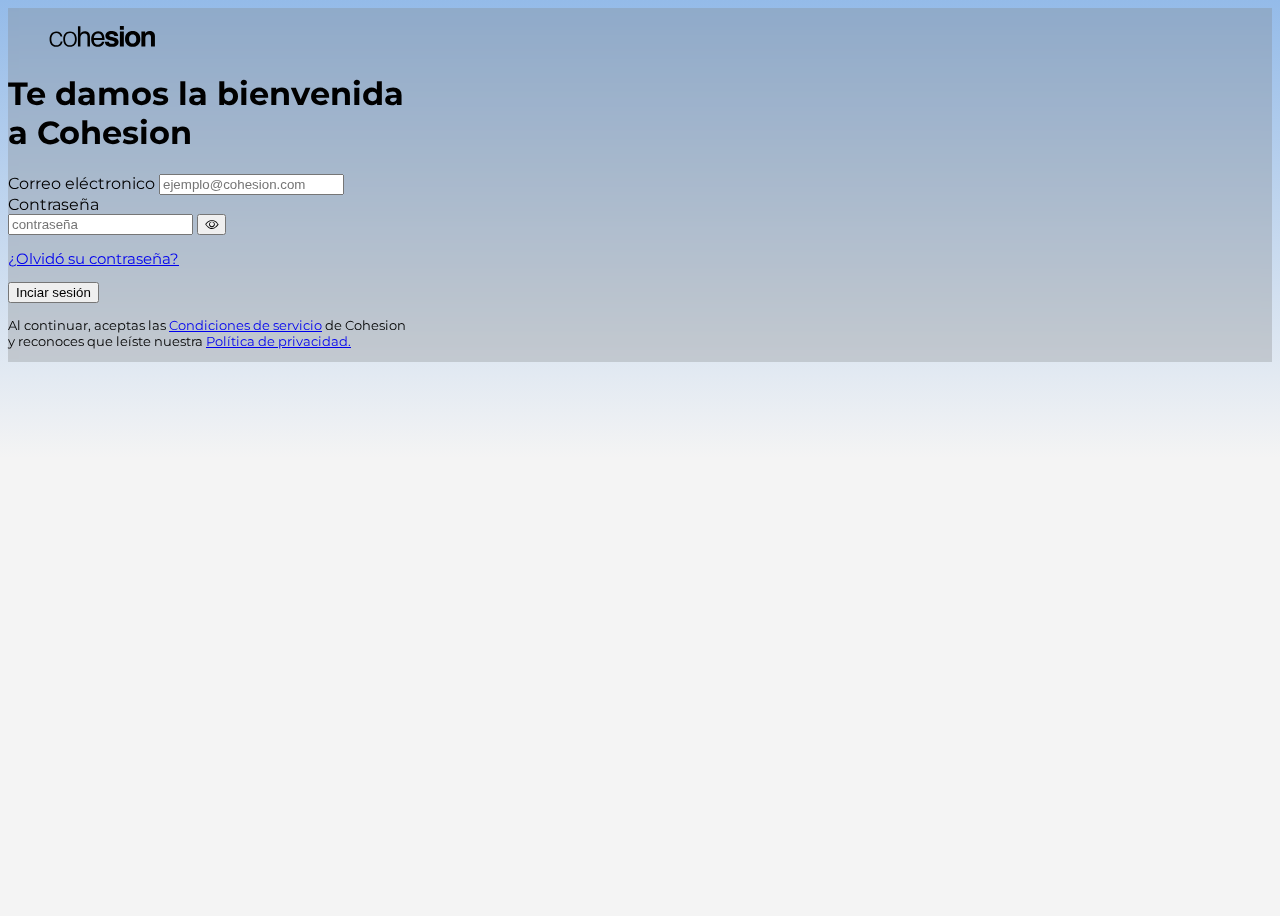
<file: index.html>
<!doctype html>
<html lang="es">

<head>
    <meta charset="utf-8">
    <meta name="viewport" content="width=device-width, initial-scale=1">
    <title>Inicio de sesión - Cohesion</title>
    <link href="https://cdn.jsdelivr.net/npm/bootstrap@5.3.0-alpha3/dist/css/bootstrap.min.css" rel="stylesheet"
        integrity="sha384-KK94CHFLLe+nY2dmCWGMq91rCGa5gtU4mk92HdvYe+M/SXH301p5ILy+dN9+nJOZ" crossorigin="anonymous">
    <link rel="stylesheet" type="text/css" href="./css/style.css">
</head>

<body>

    <main class="d-flex bg-cover win-size">

        <!--módulo de formulario para login-->
        <section class="container align-self-center">
            <div class="d-flex justify-content-center">
                <div class="p-4 blur2 rounded-5">
                    <div class="win-log rounded-5 shadow-sm bg-white">
                        <form action="" method="post" id="form">
                            <figure class="d-flex justify-content-center p-4">
                                <img src="./img/logo.svg" alt="logo cohesion" height="25rem">
                            </figure>
                            <h1 class="fs-4 text-center my-4">Te damos la bienvenida a Cohesion</h1>
                        <div class="my-5">

                                <div class="mb-3 mx-5">
                                    <label for="email" class="col-form-label">Correo eléctronico</label>
                                    <input for="email" name="email" id="email" type="email" class="form-control rounded-pill"
                                        placeholder="ejemplo@cohesion.com" required>
                                </div>
                                <div class="mb-3 mx-5 form-group">
                                    <label for="" class="col-form-label">Contraseña</label>
                                    <div class="input-group">
                                        <input type="password" name="" id="password"
                                            class="form-control rounded-start-pill" placeholder="contraseña"
                                            aria-labelledby="passwordHelpInline" required>
                                        <button class="btn btn-dark rounded-end-pill color-invert" type="button"
                                            id="verClave">
                                            <i class="bi bi-eye"></i>
                                        </button>
                                    </div>
                                </div>

                        </div>
                        <footer>
                            <article class="d-flex align-items-center justify-content-evenly">
                                <a href="#">
                                    <p class="fs-7">¿Olvidó su contraseña?</p>
                                </a>
                                <button onclick="logForm()" type="submit" class="btn btn-dark rounded-pill">Inciar
                                    sesión</button>
                            </article>
                            <article class="text-black text-center fs-7 m-5 ">
                                <p>
                                    Al continuar, aceptas las
                                    <a class="fw-bold" href="#">Condiciones de servicio</a>
                                    de Cohesion y reconoces que leíste nuestra
                                    <a class="fw-bold" href="#">Política de privacidad.</a>
                                </p>
                            </article>
                        </footer>
                    </form>
                    </div>
                </div>
            </div>
        </section>



    </main>

    <!--Función para mostrar la constraseña-->
    <script>
        const muestraClave = document.getElementById('verClave');
        const ocultarClave = document.getElementById('password');

        muestraClave.addEventListener('click', function () {
            if (ocultarClave.type === 'password') {
                ocultarClave.type = 'text';
                muestraClave.innerHTML = '<i class="bi bi-eye-slash"></i>';
            } else {
                ocultarClave.type = 'password';
                muestraClave.innerHTML = '<i class="bi bi-eye"></i>';
            }
        });
    </script>

    <script src="./js/app.js"></script>



    <!--Js Boostrap-->
    <script src="https://cdn.jsdelivr.net/npm/bootstrap@5.3.0-alpha3/dist/js/bootstrap.bundle.min.js"
        integrity="sha384-ENjdO4Dr2bkBIFxQpeoTz1HIcje39Wm4jDKdf19U8gI4ddQ3GYNS7NTKfAdVQSZe"
        crossorigin="anonymous"></script>


</body>

</html>
</file>
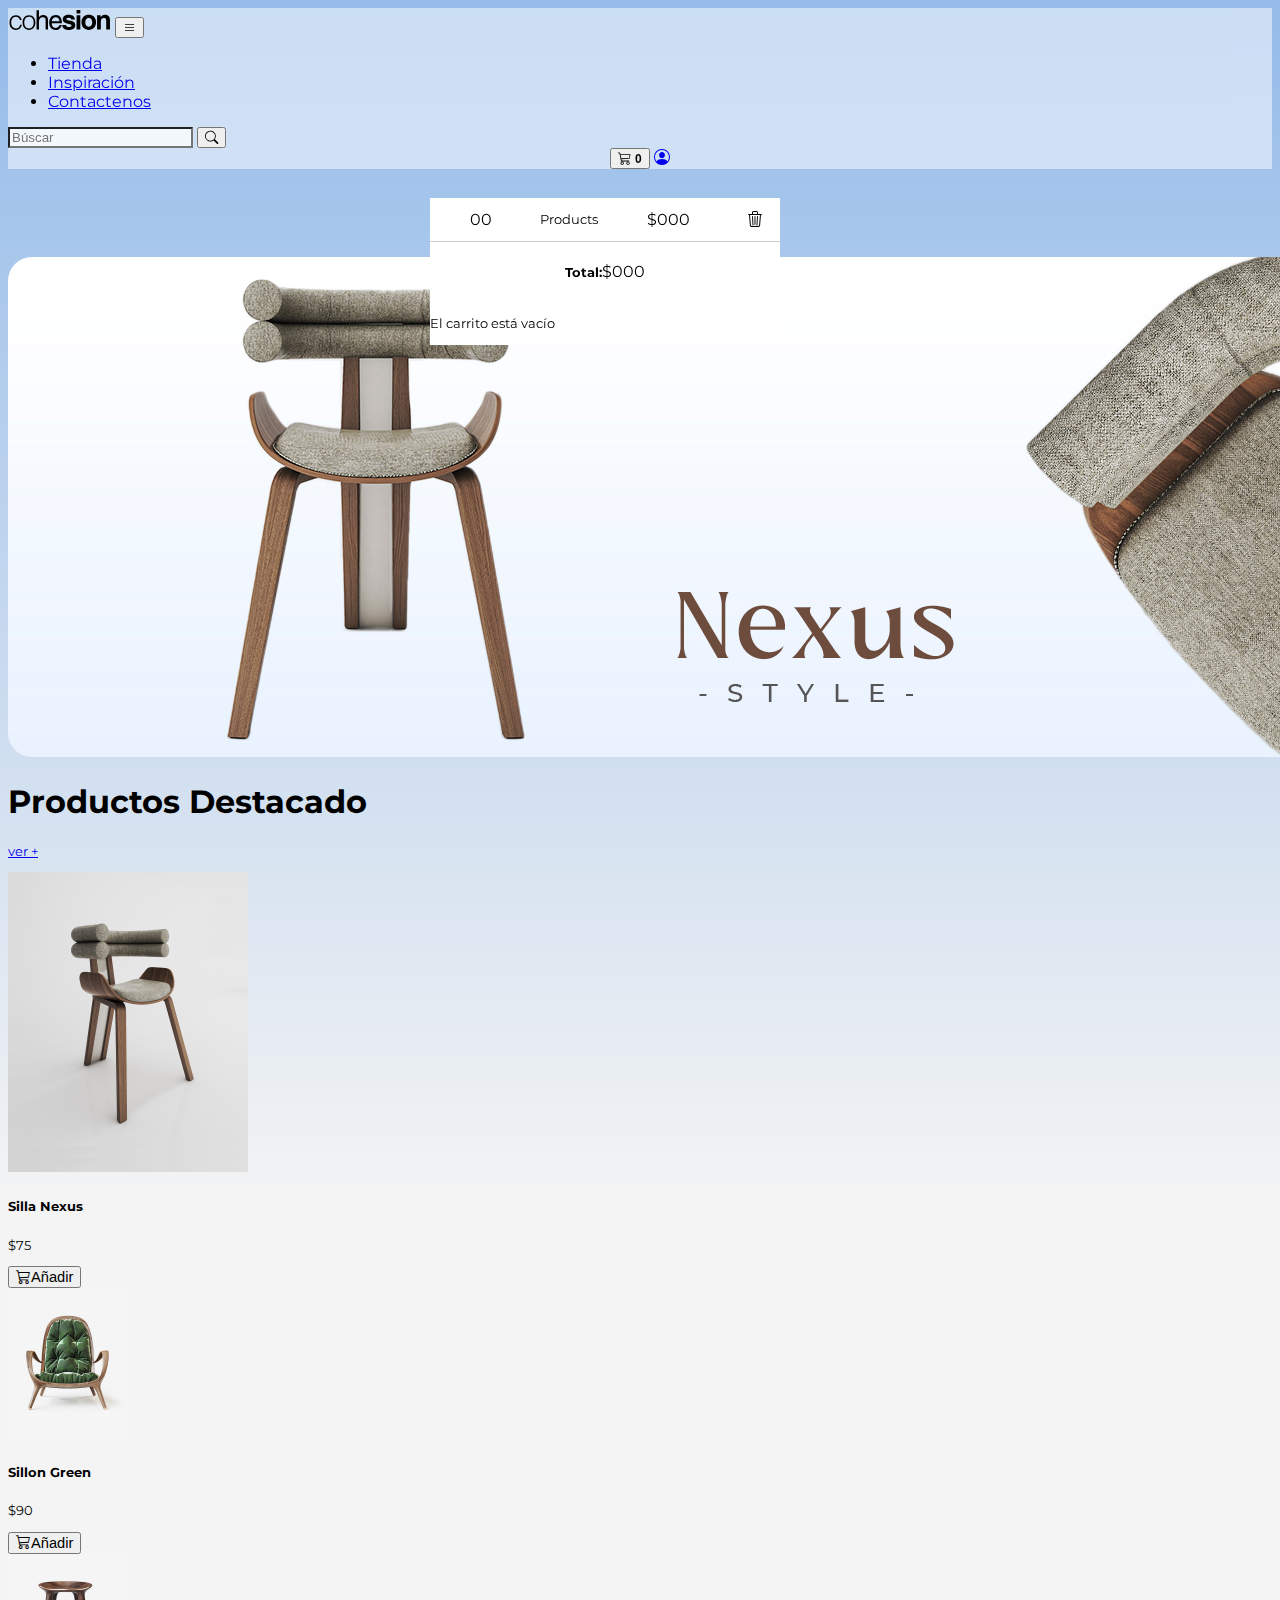
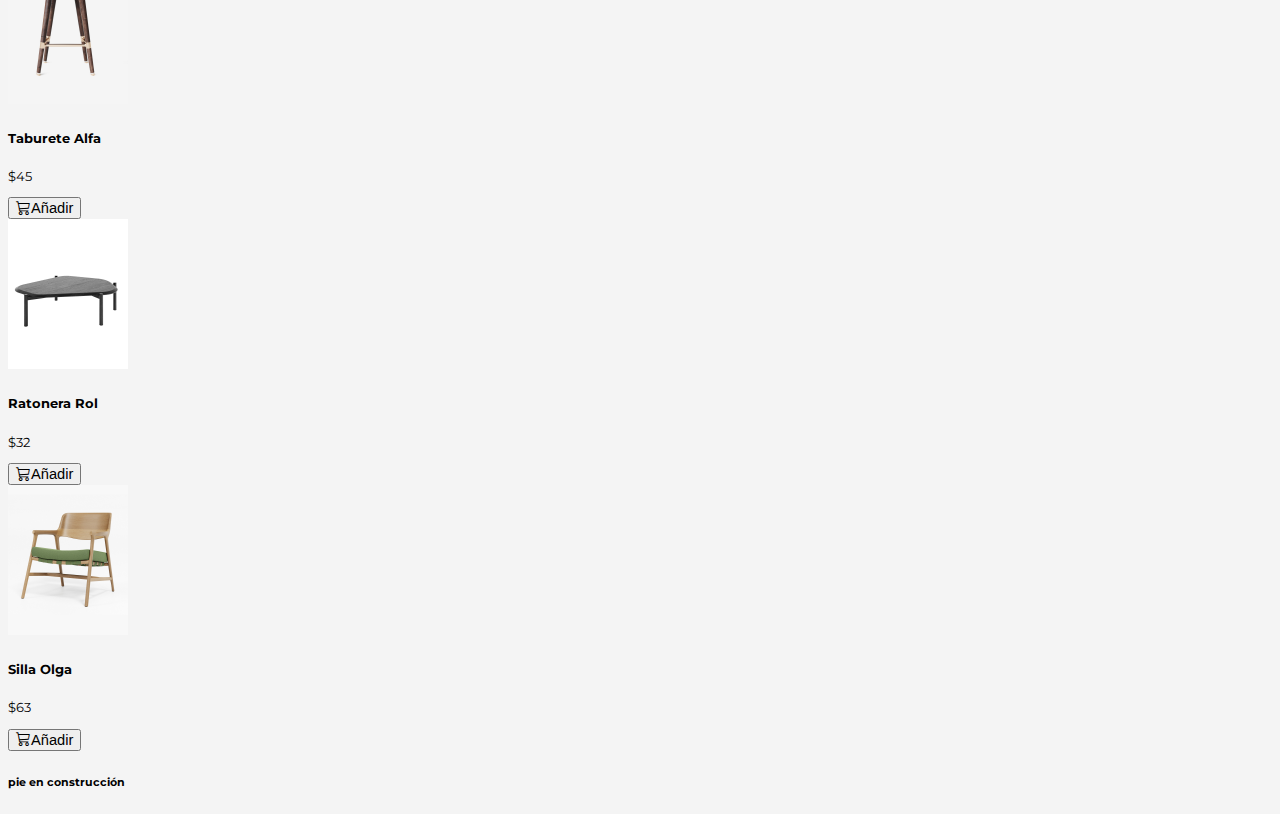
<file: home.html>
<!DOCTYPE html>
<html lang="es">

<head>
	<meta charset="UTF-8" />
	<meta http-equiv="X-UA-Compatible" content="IE=edge" />
	<meta name="viewport" content="width=device-width, initial-scale=1.0" />
	<title>Cohesion</title>
	<link href="https://cdn.jsdelivr.net/npm/bootstrap@5.3.0-alpha3/dist/css/bootstrap.min.css" rel="stylesheet"
		integrity="sha384-KK94CHFLLe+nY2dmCWGMq91rCGa5gtU4mk92HdvYe+M/SXH301p5ILy+dN9+nJOZ" crossorigin="anonymous">
	<link rel="stylesheet" type="text/css" href="./css/style.css">
</head>

<body>
	<nav class="navbar navbar-expand-xxl navbar-expand-lg fixed-top blur rounded-5 mx-xxl-5 mx-md-3 mx-sm-2 mt-3 shadow-sm">
		<div class="container-fluid">
			<a class="navbar-brand ms-xxl-0 ps-3" href="./index.html"><img src="./img/logo.svg" alt="Consitence"
					width="auto" height="24px"></a>

			<button class="navbar-toggler me-3" type="button" data-bs-toggle="collapse"
				data-bs-target="#navbarSupportedContent" aria-controls="navbarSupportedContent" aria-expanded="false"
				aria-label="Toggle navigation">
				<span><i class="bi bi-list text-black"></i></span>
			</button>

			<div class="collapse navbar-collapse" id="navbarSupportedContent">
				<ul class="navbar-nav mx-auto text-center">
					<li class="nav-item">
						<a class="nav-link text-capitalize" aria-current="page" href="#">Tienda</a>
					</li>
					<li class="nav-item">
						<a class="nav-link text-capitalize" href="#">Inspiración</a>
					</li>
					<li class="nav-item">
						<a class="nav-link text-capitalize" href="#">Contactenos</a>
					</li>
				</ul>

				<form class="d-flex" role="search">
					<input class="form-control me-2 rounded-pill blur" type="search" placeholder="Búscar"
						aria-label="Search">
					<button class="btn rounded-circle" type="submit">
						<div>
							<i class="bi bi-search text-black"></i>
						</div>
					</button>
				</form>

				<!-- Carrito de compra -->
				<div class="d-flex justify-content-sm-center">

					<div class="container-icon dropdown-center">
						<button type="button" class="btn rounded-pill container-cart-icon">
							<i class="bi bi-cart3 mx-1 text-black icon-cart">
								<span id="contador-productos" class="badge rounded-pill bg-black">0</span>
							</i>
						</button>

						<div class="container-cart-products d-none rounded-4 shadow">
							<div class="row-product d-none">
								<div class="cart-product">
									<div class="info-cart-product">
										<span class="fs-6">00</span>
										<p class="fs-6 my-2">Products</p>
										<span class="fs-6">$000</span>
									</div>
									<i class="bi bi-trash3 icon-close "></i>
								</div>
							</div>

							<div class="cart-total d-none d-flex justify-content-evenly">
								<h5>Total:</h5>
								<span class="total-pagar fs-5">$000</span>
							</div>
							<p class="cart-empty my-2 text-center fs-5">El carrito está vacío</p>
						</div>

						<a type="button" class="btn rounded-circle" href="./index.html">
							<i class="bi bi-person-circle text-black"></i>
						</a>
					</div>
				</div>

			</div>
		</div>
	</nav>

	<!-- Carrusel Marquesina -->
	<header class="mx-xxl-5 mx-md-3 mx-sm-2 mt-max rounded-var shadow-sm">
		<div id="carouselExampleSlidesOnly" class="carousel slide" data-bs-ride="carousel">
			<div class="carousel-inner">
				<div class="carousel-item active">
					<img src="./img/nexus-chair.jpg" class="d-block w-100 rounded-var"
						alt=" banner Silla Nexa, silla construcción y estilo moderno">

				</div>
			</div>
		</div>
	</header>

	<!-- Principal -->
	<main class="container-xxl container-md justify-content-center mt-3 bg-white shadow-sm rounded-4">
		<section>
			<div class="d-flex justify-content-between p-3 pb-0">
				<h1 class="text-capitalize fs-5">Productos Destacado</h1>
				<p><a href="#" class="text-capitalize fs-6 text-decoration-none">ver +</a></p>
			</div>

			<div class="row row-cols-xxl-2 row-cols-md-2 row-cols-sm-1 justify-content-center m-0 container-items">

				<div class="col">
					<div class="card rounded-0 border-0">
						<img src="./img/chairs/chair-nexus-perspective.jpg"
							class="card-img-top rounded-3 mirror cover-big" alt="Silla Nexus">
						<div class="card-body info-product row">
							<h5 class="card-title">Silla Nexus</h5>
							<p class="card-text fs-6 m-0 price">$75</p>
							<button class="btn btn-dark rounded-pill btn-add-cart fs-7">
								<i class="bi bi-cart3 mx-1 btn-add-cart"></i>Añadir
							</button>
						</div>
					</div>
				</div>

				<div class="row row-cols-xxl-2 row-cols-md-2 row-cols-sm-2">

					<div class="col">
						<div class="card rounded-0 border-0">
							<img src="./img/chairs/armchair-green-front.jpg"
								class="card-img-top rounded-3 cover-min" alt="Sillon Green">
							<div class="card-body info-product row">
								<h5 class="card-title">Sillon Green</h5>
								<p class="card-text fs-6 m-0 price">$90</p>
								<button class="btn btn-dark rounded-pill btn-add-cart fs-7"><i
										class="bi bi-cart3 mx-1 btn-add-cart"></i>Añadir</button>
							</div>
						</div>
					</div>

					<div class="col">
						<div class="card rounded-0 border-0">
							<img src="./img/chairs/stool-alfa-front.jpg"
								class="card-img-top rounded-3 cover-min" alt="Taburete Alfa">
							<div class="card-body info-product row">
								<h5 class="card-title">Taburete Alfa</h5>
								<p class="card-text fs-6 m-0 price">$45</p>
								<button class="btn btn-dark rounded-pill btn-add-cart fs-7"><i
										class="bi bi-cart3 mx-1 btn-add-cart"></i>Añadir</button>
							</div>
						</div>
					</div>

					<div class="col">
						<div class="card rounded-0 border-0">
							<img src="./img/chairs/table-rol-perspective.jpg"
								class="card-img-top rounded-3 cover-min" alt="Ratonera Rol">
							<div class="card-body info-product row">
								<h5 class="card-title">Ratonera Rol</h5>
								<p class="card-text fs-6 m-0 price">$32</p>
								<button class="btn btn-dark rounded-pill btn-add-cart fs-7"><i
										class="bi bi-cart3 mx-1 btn-add-cart"></i>Añadir</button>
							</div>
						</div>
					</div>

					<div class="col">
						<div class="card rounded-0 border-0">
							<img src="./img/chairs/chair-olga-perspective.jpg"
								class="card-img-top rounded-3 cover-min" alt="Silla Olga">
							<div class="card-body info-product row">
								<h5 class="card-title">Silla Olga</h5>
								<p class="card-text fs-6 m-0 price">$63</p>
								<button class="btn btn-dark rounded-pill btn-add-cart fs-7"><i
										class="bi bi-cart3 mx-1 btn-add-cart"></i>Añadir</button>
							</div>
						</div>
					</div>
				</div>
			</div>
	</main>

	<footer class="container container-xxl container-md justify-content-center mt-3 px-0">
		<div class="bg-black rounded-top-4">
			<h6 class="text-center text-white p-5 m-0">pie en construcción</h6>

		</div>
	</footer>

	<script src="./js/app.js"></script>

	<script src="https://cdn.jsdelivr.net/npm/@popperjs/core@2.11.6/dist/umd/popper.min.js"
		integrity="sha384-oBqDVmMz9ATKxIep9tiCxS/Z9fNfEXiDAYTujMAeBAsjFuCZSmKbSSUnQlmh/jp3"
		crossorigin="anonymous"></script>
	<script src="https://cdn.jsdelivr.net/npm/bootstrap@5.3.0-alpha2/dist/js/bootstrap.min.js"
		integrity="sha384-heAjqF+bCxXpCWLa6Zhcp4fu20XoNIA98ecBC1YkdXhszjoejr5y9Q77hIrv8R9i"
		crossorigin="anonymous"></script>
</body>

</html>
</file>
<file: css/style.css>
@charset "UTF-8";
/*font*/
@import url("https://fonts.googleapis.com/css2?family=Montserrat:ital,wght@0,100;0,200;0,500;0,400;0,500;0,600;0,700;0,800;0,900;1,100;1,200;1,500;1,400;1,500;1,600;1,700;1,800;1,900&display=swap");
/*icon*/
@import url("https://cdn.jsdelivr.net/npm/bootstrap-icons@1.10.4/font/bootstrap-icons.css");
body {
  font-family: "montserrat", sans-serif;
  background: linear-gradient(0deg, rgb(244, 244, 244) 50%, rgb(148, 187, 233) 100%);
  font-family: "montserrat", sans-serif;
}

body::-webkit-scrollbar {
  width: 10px;
  background: rgb(43, 43, 43);
}

body::-webkit-scrollbar-thumb {
  background: gray;
  border-radius: 5px;
}
body::-webkit-scrollbar-thumb :hover {
  background: white;
}

/*margenes ext e int*/
.mt-max {
  margin-top: 5.5rem;
}

/*fuente*/
.fs-7 {
  font-size: 11pt;
}

p {
  font-size: 10pt;
}

/*imagen de fondo*/
.bg-cover {
  background-image: url(https://mir-s3-cdn-cf.behance.net/project_modules/fs/74549b105884587.5f836c7183942.jpg);
  background-size: cover;
  background-position: center;
  background-repeat: no-repeat;
}

/*tamaño de la ventana*/
.win-size {
  width: 100%;
  height: 100vh;
}

/*tamaño del modulo de entrada*/
.win-log {
  display: flex;
  flex-direction: column;
  width: 400px;
  height: auto;
}

/*efecto*/
.blur {
  background-color: rgba(255, 255, 255, 0.5);
  -webkit-backdrop-filter: blur(15px);
          backdrop-filter: blur(15px);
}

.blur2 {
  background-color: rgba(129, 129, 129, 0.3);
  -webkit-backdrop-filter: blur(5px);
          backdrop-filter: blur(5px);
}

.mirror {
  transform: scaleX(-1);
}

/* imagen size */
.cover-big {
  width: auto;
  height: auto;
  -o-object-fit: cover;
     object-fit: cover;
}

.cover-min {
  width: auto;
  height: auto;
  -o-object-fit: cover;
     object-fit: cover;
}

.rounded-var {
  border-radius: 2rem;
}

/* carrito de compras*/
.container-icon {
  position: relative;
}

.container-cart-products {
  position: absolute;
  top: 50px;
  right: 0;
  background-color: rgba(255, 255, 255, 0.9);
  -webkit-backdrop-filter: blur(15px);
          backdrop-filter: blur(15px);
  width: 400px;
  z-index: 1;
}

#contador-productos {
  font-size: 12px;
  font-style: normal;
  font-weight: bolder;
}

.cart-product {
  display: flex;
  align-items: center;
  justify-content: space-around;
  border-bottom: 1px solid rgba(0, 0, 0, 0.2);
}

.info-cart-product {
  display: flex;
  justify-content: space-around;
  flex: 0.8;
  align-items: center;
}

.cart-total {
  display: flex;
  justify-content: center;
  align-items: center;
}

/* breakpoints*/
@media (min-width: 320px) {
  .mt-sm-8 {
    margin-top: 5rem;
  }
  .cover-big {
    width: auto;
    height: 300px;
    -o-object-fit: cover;
       object-fit: cover;
    -o-object-position: 50%;
       object-position: 50%;
  }
  .cover-min {
    width: auto;
    height: 150px;
    -o-object-fit: cover;
       object-fit: cover;
    -o-object-position: 50%;
       object-position: 50%;
  }
  .justify-content-sm-center {
    display: flex;
    flex-wrap: wrap;
    justify-content: center;
    justify-items: center;
  }
  .container-cart-products {
    position: absolute;
    top: 50px;
    right: -110px;
    background-color: rgb(255, 255, 255);
    width: 350px;
    z-index: 1;
  }
}
.rounded-var {
  border-radius: 1rem;
}

@media (min-width: 768px) {
  .mt-md-8 {
    margin-top: 5rem;
  }
  .cover-big {
    width: auto;
    height: 300px;
    -o-object-fit: cover;
       object-fit: cover;
    -o-object-position: 50%;
       object-position: 50%;
  }
  .cover-min {
    width: auto;
    height: 150px;
    -o-object-fit: cover;
       object-fit: cover;
    -o-object-position: 50%;
       object-position: 50%;
  }
  .rounded-var {
    border-radius: 1.5rem;
  }
}
@media (min-width: 1400px) {
  .mt-md-8 {
    margin-top: 5rem;
  }
  .cover-big {
    width: auto;
    height: 600px;
    -o-object-fit: cover;
       object-fit: cover;
    -o-object-position: 50%;
       object-position: 50%;
  }
  .cover-min {
    width: auto;
    height: 240px;
    -o-object-fit: cover;
       object-fit: cover;
    -o-object-position: 50%;
       object-position: 50%;
  }
  .rounded-var {
    border-radius: 2rem;
  }
  .container-cart-products {
    position: absolute;
    top: 50px;
    right: 0px;
    background-color: rgb(255, 255, 255);
    width: 350px;
    z-index: 1;
  }
}/*# sourceMappingURL=style.css.map */
</file>
